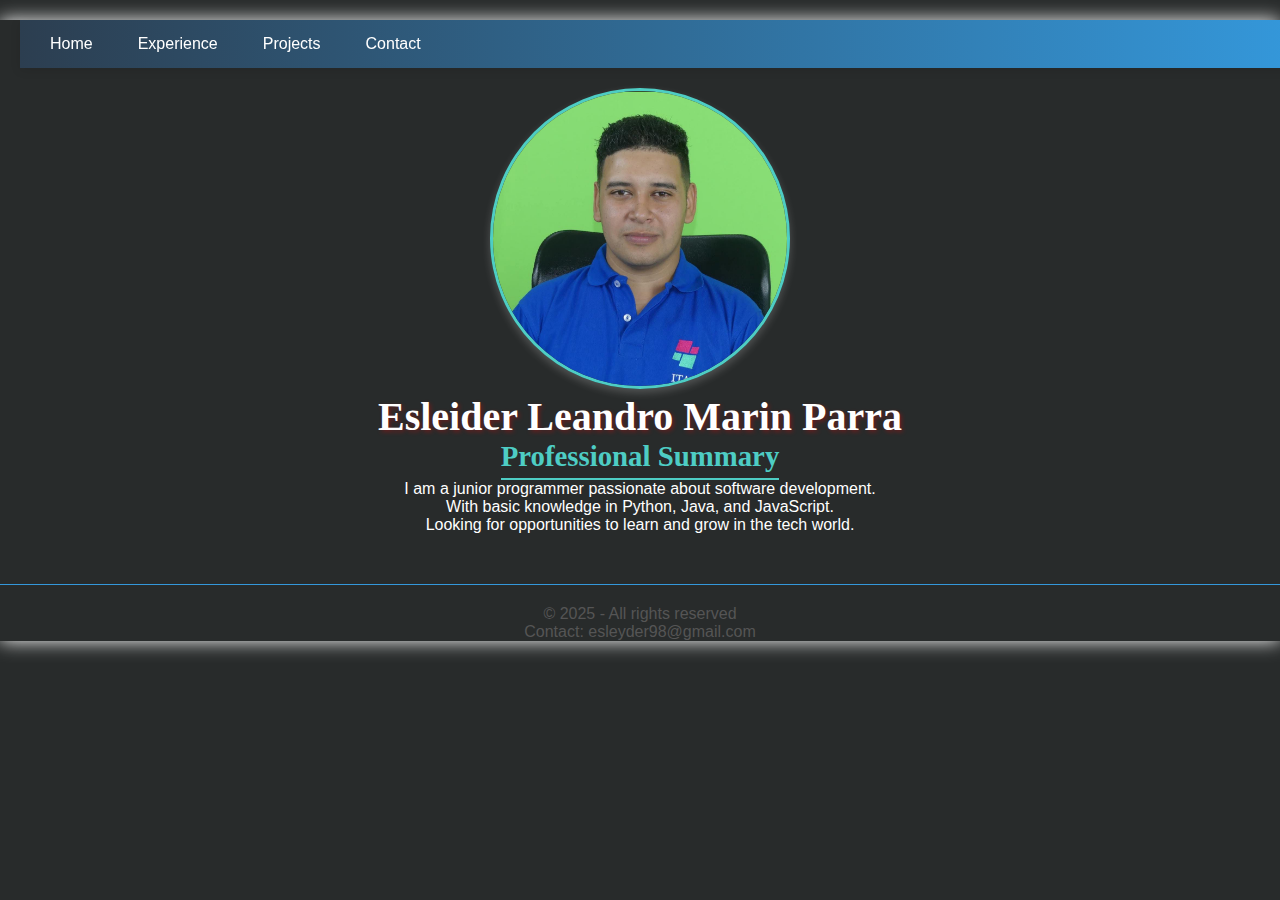
<file: riwi_portafolio-main/index.html>
<!DOCTYPE html>
<html lang="en">
<head>
    <meta charset="UTF-8">
    <link rel="stylesheet" href="style.css">
    <title>Inicio</title>
</head>

<body>

    <header>
        <nav>
            <ul class="menu">
                <li><a href="index.html">Home</a></li>
                <li><a href="paginas/experience.html">Experience</a></li>
                <li><a href="paginas/projects.html">Projects</a></li>
                <li><a href="paginas/contacs.html">Contact</a></li>
            </ul>
        </nav>
    </header>

    <div class="image-persona" id="image-persona"></div>
        <img src="../riwi_portafolio-main/imagenes/fotoperso.jpeg" alt="Personal photo">
        <div class="section">
            <h1> <span>Esleider Leandro Marin Parra</span></h1>
        </div>

        <div class="section" id="summary">
            <h2>Professional Summary</h2>
            <p>I am a junior programmer passionate about software development.<br>With basic knowledge in Python, Java, and JavaScript.<br>Looking for opportunities to learn and grow in the tech world.</p>
        </div>

        
    </div>
    
    <footer>
        <ul>
            <li>© 2025 - All rights reserved</li>
            <li>Contact: esleyder98@gmail.com</li>
        </ul>

        
    </footer>
</body>
</html>
</file>
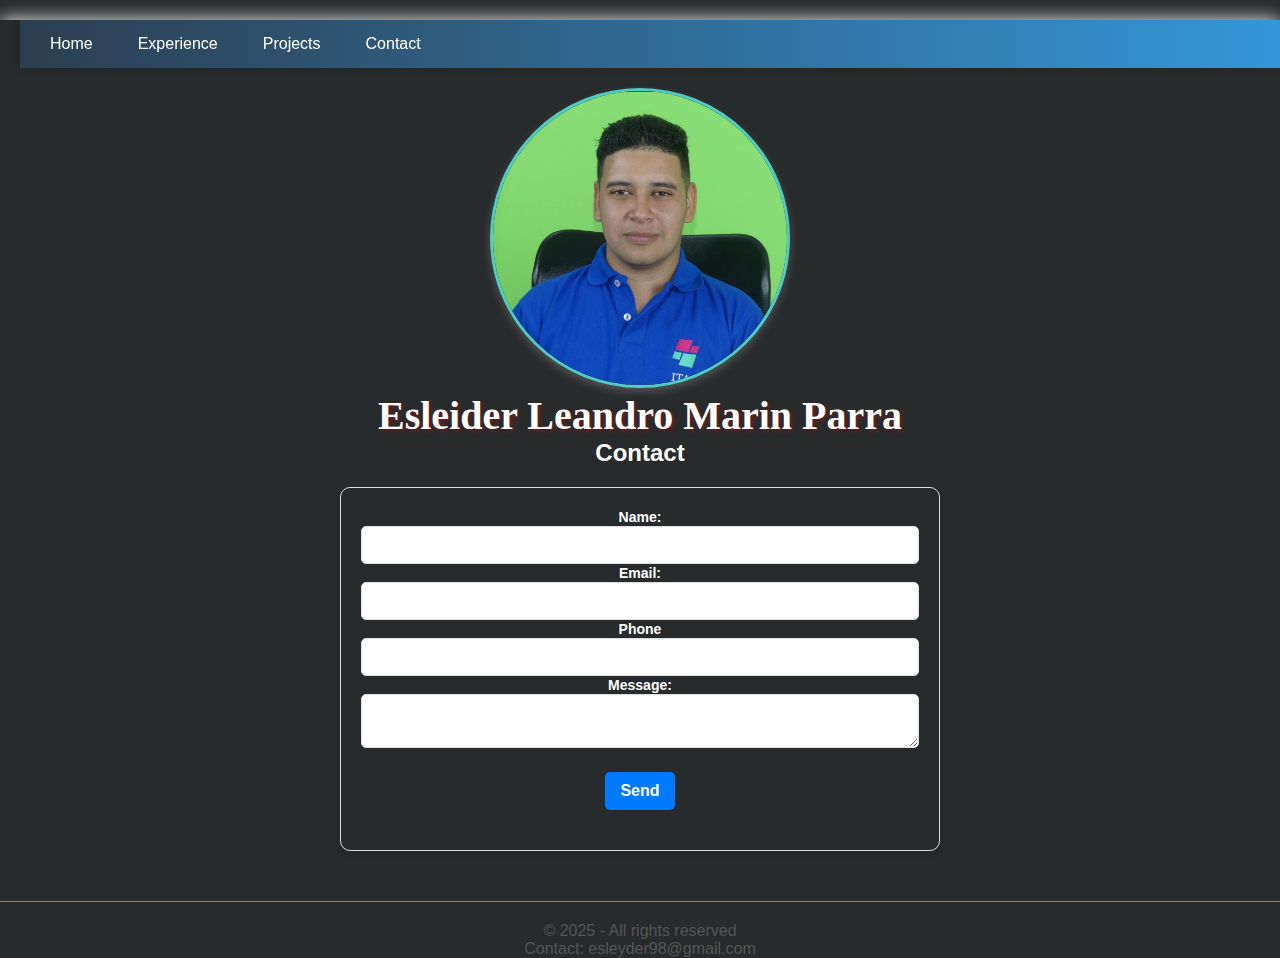
<file: riwi_portafolio-main/paginas/contacs.html>
<!DOCTYPE html>
<html lang="en">
<head>
    <meta charset="UTF-8">
    <link rel="stylesheet" href="../css/contacs.css">
    <title>Contact</title>
</head>

<body>

    <header>
        <nav>
            <ul class="menu">
                <li><a href="../index.html">Home</a></li>
                <li><a href="experience.html">Experience</a></li>
                <li><a href="projects.html">Projects</a></li>
                <li><a href="contacs.html">Contact</a></li>
            </ul>
        </nav>
    </header>

    <div class="image-persona" id="image-persona"></div>
        <img src="../imagenes/fotoperso.jpeg" alt="Personal photo 2" 

        <div class="name">
            <h1> <span>Esleider Leandro Marin Parra</span></h1>
              <h2>Contact</h2>
       
        </div>



        <div class="section" id="contact">
          
            <div class="contact-form">
                <form>
                    <label for="mame">Name:</label>
                    <input type="name" id="name" name="name" required>
        
                    <label for="email">Email:</label>
                    <input type="email" id="email" name="email" required>
        
                    <label for="num_phone">Phone</label>
                    <input type="num" id="num" name="num" required>

                    <label for="message">Message:</label>
                    <textarea id="message" name="message" required></textarea>

                    <button type="submit">Send</button>
                </form>
            </div>
        </div>
    </div>

    <footer>
        <ul>
            <li>© 2025 - All rights reserved</li>
            <li>Contact: esleyder98@gmail.com</li>
        </ul>
    </footer>
</body>
</html>
</file>
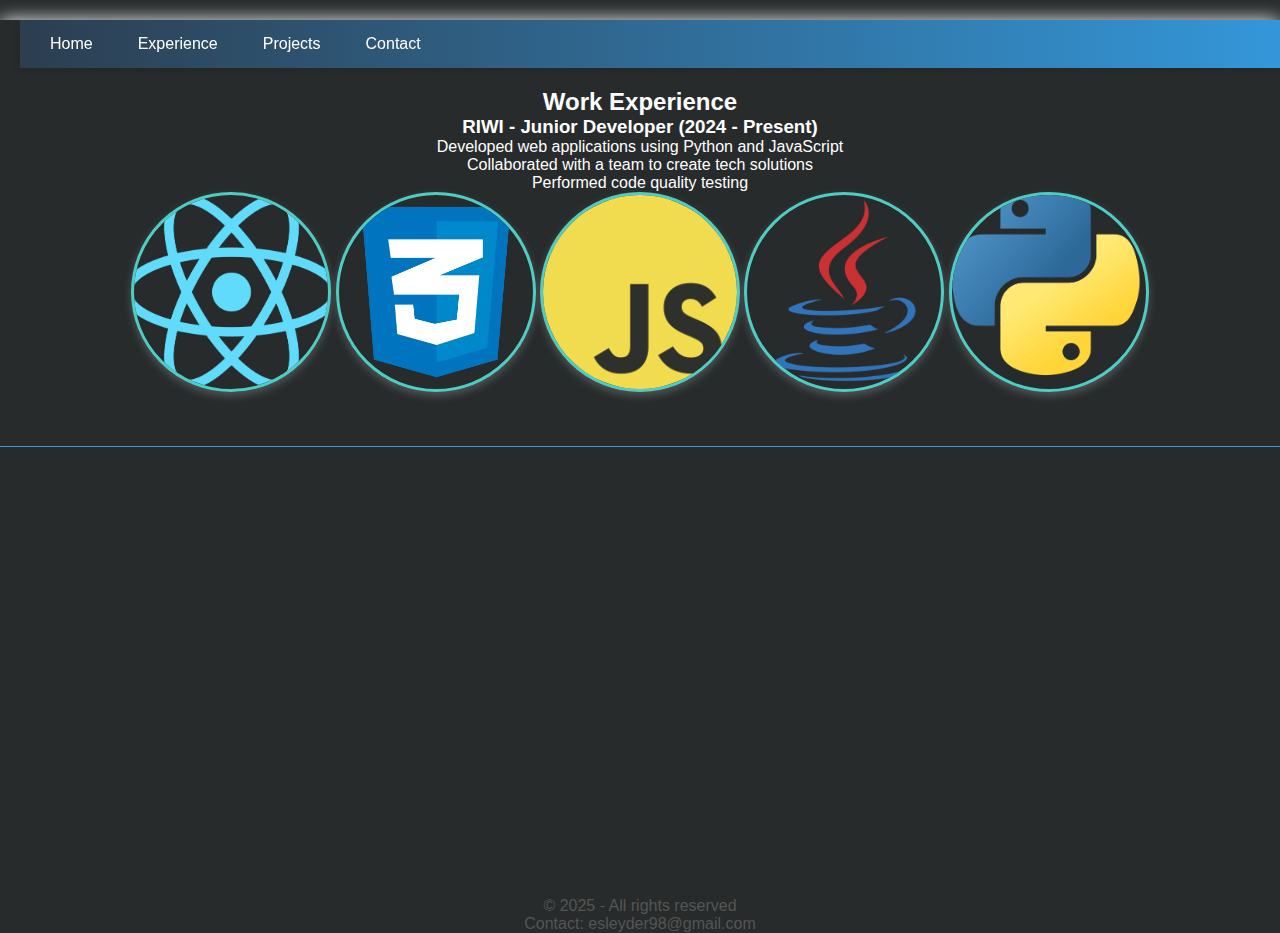
<file: riwi_portafolio-main/paginas/experience.html>
<!DOCTYPE html>
<html lang="en">
<head>
    <meta charset="UTF-8">
    <link rel="stylesheet" href="../css/experience.css">
    <title>Experience</title>
</head>

<body>

    <header>
        <nav>
            <ul class="menu">
                <li><a href="../index.html">Home</a></li>
                <li><a href="experience.html">Experience</a></li>
                <li><a href="projects.html">Projects</a></li>
                <li><a href="contacs.html">Contact</a></li>
            </ul>
        </nav>
    </header>


        <div class="section" id="Experience">
            <h2>Work Experience</h2>
            <h3>RIWI - Junior Developer (2024 - Present)</h3>
            <ul>
                <li>Developed web applications using Python and JavaScript</li>
                <li>Collaborated with a team to create tech solutions</li>
                <li>Performed code quality testing</li>
            </ul>
            <img src="../imagenes/l1.png" alt="Screenshot 1">
            <img src="../imagenes/l2.png" alt="Screenshot 2">
            <img src="../imagenes/l3.png" alt="Screenshot 3">
            <img src="../imagenes/l4.png" alt="Screenshot 4">
            <img src="../imagenes/l7.png" alt="Screenshot 5">
        </div>

    </main>

    <footer>
        <ul>
            <li>© 2025 - All rights reserved</li>
            <li>Contact: esleyder98@gmail.com</li>
        </ul>
    </footer>
</body>
</html>
</file>
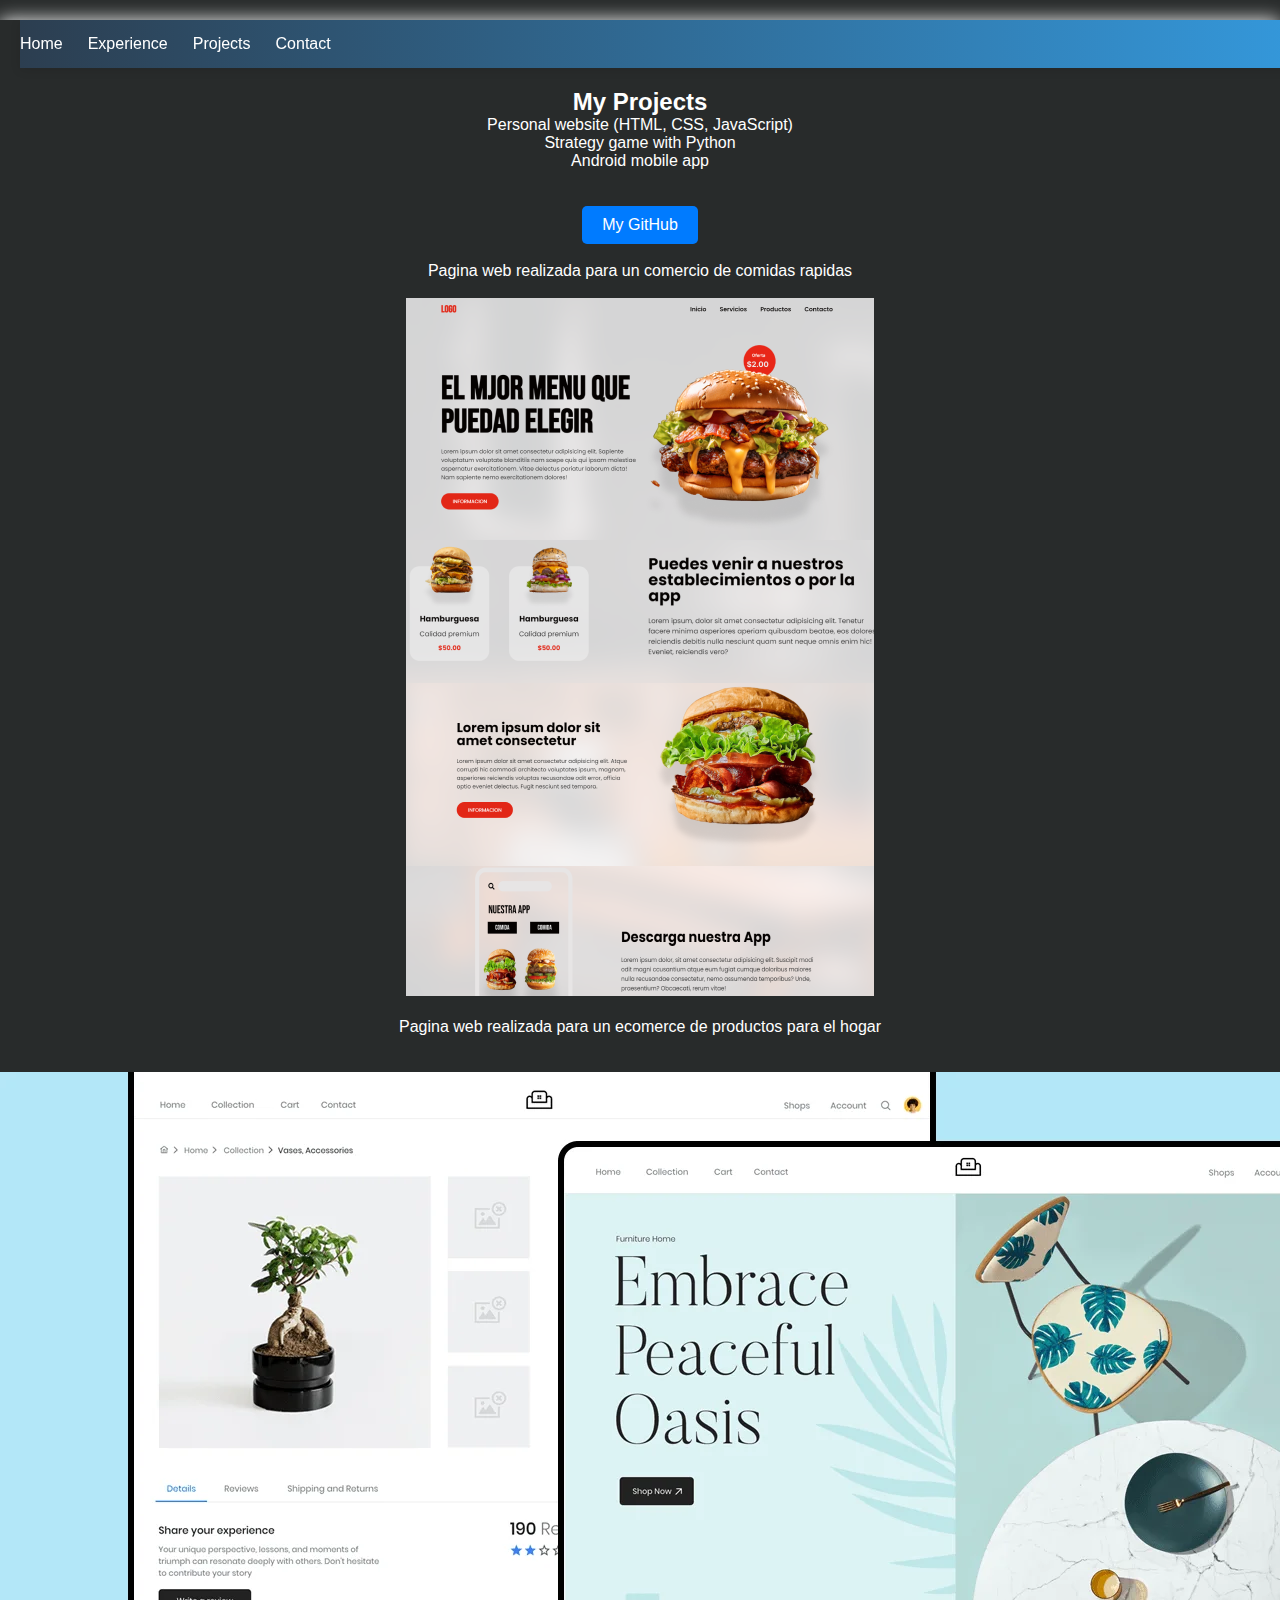
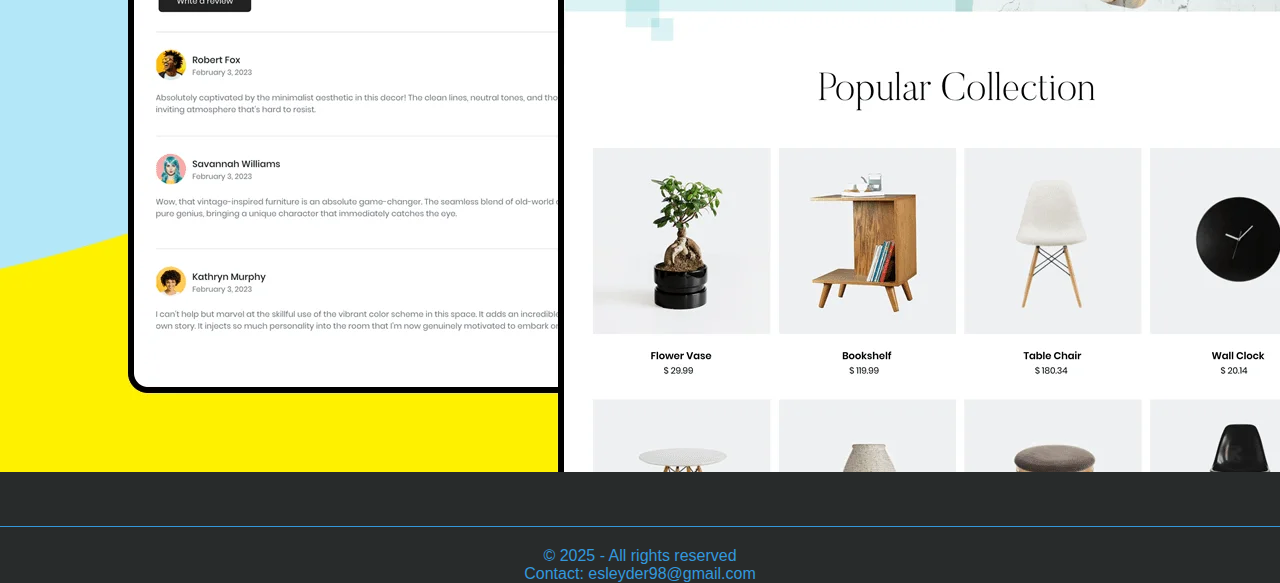
<file: riwi_portafolio-main/paginas/projects.html>
<!DOCTYPE html>
<html lang="en">
<head>
    <meta charset="UTF-8">
    <link rel="stylesheet" href="../css/projects.css">
    <title>projects</title>
</head>

<body>

    <header>
        <nav>
            <ul class="menu"> 
                <li><a href="../index.html">Home</a></li>
                <li><a href="experience.html">Experience</a></li>
                <li><a href="projects.html">Projects</a></li>
                <li><a href="contacs.html">Contact</a></li>
            </ul>
        </nav>
    </header>


 
        <div class="section" id="projects">
            <h2>My Projects</h2>
            <ul>
                <li>Personal website (HTML, CSS, JavaScript)</li>
                <li>Strategy game with Python</li>
                <li>Android mobile app</li>
                <br>
                <br>           
            </ul>
                <div class="button_project" id="button">
                  <a href="https://eslef1998.github.io/riwi_portafolio/" target="_blank" rel="noopener noreferrer" class="button-link">
                  My GitHub
                </a>
</div>

            <div class="image-container">
                <br>
                
                    <p>Pagina web realizada para un comercio de comidas rapidas</p>
                    <br>
                    <img src="../imagenes/pr1.png" alt="Project">
                     <br>
                     <br>
             </div>

            <div class="image_ultimate">
                <p>Pagina web realizada para un ecomerce de productos para el hogar </p>
                
                
                <br>
                <br>
                <img src="../imagenes/portafolioweb3.webp" alt="">
            </div>
        
        
        </div>



    <footer>
        <ul>
            <li>© 2025 - All rights reserved</li>
            <li>Contact: esleyder98@gmail.com</li>
        </ul>
    </footer>
</body>
</html>
</file>
<file: riwi_portafolio-main/style.css>
* {
    margin: 0;
    padding: 0;
    box-sizing: border-box;
}

body {
    font-family: 'Montserrat', sans-serif;
    color: white;
    background-color: #282b2b;
    box-shadow: 0 0 18px #ffffff;
    margin: 0;
    text-align: center;
}

header {
    background: linear-gradient(90deg, #2c3e50, #3498db);
    padding: 15px 0;
    position: sticky;
    top: 0;
    width: 100%;
    z-index: 1000;
    margin: 20px;
    box-shadow: 0 2px 10px rgba(0, 0, 0, 0.1);
}

nav {
    display: flex;
    justify-content: space-between;
    align-items: center;
    max-width: 1200px;
    padding: 0 20px;
}

.logo {
    color: white;
    font-weight: bold;
    font-size: 1.5rem;
}

.menu {
    display: flex;
    list-style: none;
    gap: 25px;
    margin: 0;
    padding: 0;
}

.menu li a {
    color: white;
    text-decoration: none;
    font-weight: 500;
    transition: all 0.3s ease;
    padding: 5px 10px;
    border-radius: 4px;
}

.menu li a:hover {
    background-color: rgba(255, 255, 255, 0.2);
}

img {
    width: 300px;
    height: auto;
    border-radius: 50%;
    object-fit: cover;
    border: 3px solid #4ecdc4;
    box-shadow: 0 4px 8px rgba(255, 255, 255, 0.2);
}

.imagen-pequena {
    width: 80px;
    height: 80px;
}

.seccion {
    margin-bottom: 30px;
    text-align: center;
}


.seccion img {
    width: 100px; 
    height: 100px; 
}


section#experience img,
div.section#experience img,
div#experience img {
    width: 100px;
}


.image-container {
    display: inline-block;
    overflow: hidden;
    border-radius: 10px;
}

.image-container img {
    transition: transform 0.3s ease;
    width: 100%;
    height: auto;
}

.image-container img:hover {
    transform: scale(5.2);
}

span {
    animation: 2s waves infinite;
    display: inline-block;
    animation-delay: calc(0.1s * var(--n));
}

@keyframes waves {
    0%, 40%, 100% {
        transform: translateY(0px);
    }
    20% {
        transform: translateY(-30px);
    }
}

h1 {
    font-family: 'Pacifico', cursive;
    font-size: 2.5rem;
    color: #ffffff;
    text-shadow: 2px 2px 4px rgba(252, 0, 0, 0.3);
}

h2 {
    font-family: 'Righteous', cursive;
    font-size: 1.8rem;
    color: #4ecdc4;
    border-bottom: 2px solid #4ecdc4;
    padding-bottom: 5px;
    display: inline-block;
    
}

.image-container img:hover {
    transform: none;
}


h3 {
    font-family: 'Righteous', cursive;
    font-size: 1.3rem;
    color: #f7fff7;
}

p {
    flex-direction: column;
    text-align: center;
}

.formulario-contacto {
    max-width: 500px;
    margin: 0 auto;
    padding: 20px;
    background: #101630;
    border-radius: 8px;
    box-shadow: 0 2px 4px rgba(0, 0, 0, 0.1);
    text-align: left;
}

.formulario-contacto label {
    display: block;
    margin-bottom: 5px;
    font-weight: bold;
}

.formulario-contacto input[type="email"],
.formulario-contacto textarea {
    width: 100%;
    padding: 8px;
    margin-bottom: 15px;
    border: 1px solid #000000;
    border-radius: 4px;
    box-sizing: border-box;
}

.formulario-contacto textarea {
    height: 120px;
    resize: vertical;
}

.formulario-contacto button {
    background: #3498db;
    color: rgb(0, 0, 0);
    padding: 10px 15px;
    border: none;
    border-radius: 4px;
    cursor: pointer;
}

.formulario-contacto button:hover {
    background: #ffffff;
}

footer {
    border-top: 1px solid #3498db;
    padding-top: 20px;
    margin-top: 50px;
    text-align: center;
    color: #555;
}
</file>
<file: riwi_portafolio-main/css/contacs.css>
* {
    margin: 0;
    padding: 0;
    box-sizing: border-box;
}

body {
    font-family: 'Montserrat', sans-serif;
    color: white;
    background-color: #282b2b;
    
    box-shadow: 0 0 18px #ffffff;
    margin: 0;
    text-align: center;
}

header {
    background: linear-gradient(90deg, #2c3e50, #3498db);
    padding: 15px 0;
    position: sticky;
    top: 0;
    width: 100%;
    z-index: 1000;
    margin: 20px;
    box-shadow: 0 2px 10px rgba(0, 0, 0, 0.1);
}

nav {
    display: flex;
    justify-content: space-between;
    align-items: center;
    max-width: 1200px;
    padding: 0 20px;
}

.logo {
    color: white;
    font-weight: bold;
    font-size: 1.5rem;
}

.menu {
    display: flex;
    list-style: none;
    gap: 25px;
    margin: 0;
    padding: 0;
}

.menu li a {
    color: white;
    text-decoration: none;
    font-weight: 500;
    transition: all 0.3s ease;
    padding: 5px 10px;
    border-radius: 4px;
}

.menu li a:hover {
    background-color: rgba(255, 255, 255, 0.2);
}

img {
    width: 300px;
    height: 300px;
    border-radius: 50%;
    object-fit: cover;
    border: 3px solid #4ecdc4;
    box-shadow: 0 4px 8px rgba(255, 255, 255, 0.2);
}



h1 {
    font-family: 'Pacifico', cursive;
    font-size: 2.5rem;
    color: #ffffff;
    text-shadow: 2px 2px 4px rgba(252, 0, 0, 0.3);
}


.formulario-contacto {
    max-width: 500px;
    margin: 0 auto;
    padding: 20px;
    background: #101630;
    border-radius: 8px;
    box-shadow: 0 2px 4px rgba(0, 0, 0, 0.1);
    text-align: left;
}

.formulario-contacto label {
    display: block;
    margin-bottom: 5px;
    font-weight: bold;
}

.formulario-contacto input[type="email"],
.formulario-contacto textarea {
    width: 100%;
    padding: 8px;
    margin-bottom: 15px;
    border: 1px solid #000000;
    border-radius: 4px;
    box-sizing: border-box;
}

.formulario-contacto textarea {
    height: 120px;
    resize: vertical;
}

.formulario-contacto button {
    background: #3498db;
    color: rgb(0, 0, 0);
    padding: 10px 15px;
    border: none;
    border-radius: 4px;
    cursor: pointer;
}

.formulario-contacto button:hover {
    background: #ffffff;
}

footer {
    border-top: 1px solid #3498db;
    padding-top: 20px;
    margin-top: 50px;
    text-align: center;
    color: #555;
}






.section#contact {
    padding: 20px;
    background-color: #282b2b;

    border: 1px solid #ddd; 
    border-radius: 10px; 
    margin: 20px auto; 
    max-width: 600px; 
    box-shadow: 0px 4px 6px rgba(0, 0, 0, 0.1); 
}

.section#contact h2 {
    font-size: 24px;
    font-weight: bold;
    color: #333; 
    text-align: center;
    margin-bottom: 15px;
}

.section#contact p {
    font-size: 16px;
    line-height: 1.6;
    color: #ffffff; 
    margin-bottom: 20px;
    text-align: center; 
}

.section#contact .contact-form {
    display: flex;
    flex-direction: column;
    gap: 10px;
}

.section#contact form label {
    font-size: 14px;
    font-weight: bold;
    color: #ffffff; 
    margin-bottom: 10px;
}

.section#contact form input,
.section#contact form textarea {
    width: 100%;
    padding: 10px;
    font-size: 14px;
    border: 1px solid #ddd;
    border-radius: 5px; 
    background-color: #fff; 
    transition: border-color 0.3s ease; 
}

.section#contact form input:focus,
.section#contact form textarea:focus {
    border-color: #007BFF;
    outline: none; 
}

.section#contact form button {
    padding: 10px 15px;
    font-size: 16px;
    font-weight: bold;
    color: #fff; 
    background-color: #007BFF; 
    border: none;
    margin: 20px;
    border-radius: 5px; 
    cursor: pointer;
    transition: background-color 0.3s ease; 
}

.section#contact form button:hover {
    background-color: #0056b3;
}
</file>
<file: riwi_portafolio-main/css/experience.css>
* {
    margin: 0;
    padding: 0;
    box-sizing: border-box;
}

body {
    font-family: 'Montserrat', sans-serif;
    color: white;
    background-color: #282b2b;
    box-shadow: 0 0 18px #ffffff;
    margin: 0;
    text-align: center;
}

header {
    background: linear-gradient(90deg, #2c3e50, #3498db);
    padding: 15px 0;
    position: sticky;
    top: 0;
    width: 100%;
    z-index: 1000;
    margin: 20px;
    box-shadow: 0 2px 10px rgba(0, 0, 0, 0.1);
}

nav {
    display: flex;
    justify-content: space-between;
    align-items: center;
    max-width: 1200px;
    padding: 0 20px;
}

.logo {
    color: white;
    font-weight: bold;
    font-size: 1.5rem;
}

.menu {
    display: flex;
    list-style: none;
    gap: 25px;
    margin: 0;
    padding: 0;
}

.menu li a {
    color: white;
    text-decoration: none;
    font-weight: 500;
    transition: all 0.3s ease;
    padding: 5px 10px;
    border-radius: 4px;
}



img {
    width: 200px;
    height: 200px;
    border-radius: 50%;
    object-fit: cover;
    border: 3px solid #4ecdc4;
    box-shadow: 0 4px 8px rgba(255, 255, 255, 0.2);
}






footer {
    

    border-top: 1px solid #3498db;
    padding-top: 450px;
    margin-top: 50px;
    text-align: center;
    color: #555;
}
</file>
<file: riwi_portafolio-main/css/projects.css>
* {
    margin: 0;
    padding: 0;
    box-sizing: border-box;
}

body {
    font-family: 'Montserrat', sans-serif;
    color: white;
    background-color: #282b2b;
    box-shadow: 0 0 18px #ffffff;
    margin: 0;
    text-align: center;
}

header {
    background: linear-gradient(90deg, #2c3e50, #3498db);
    padding: 15px 0;
    position: sticky;
    top: 0;
    width: 100%;
    z-index: 1000;
    margin: 20px;
    box-shadow: 0 2px 10px rgba(0, 0, 0, 0.1);
}

nav {
    display: flex;
    justify-content: space-between;
    align-items: center;
    max-width: 1200px;

}

.logo {
    color: white;
    font-weight: bold;
    font-size: 1.5rem;
}


.menu {
    display: flex;
    list-style: none;
    gap: 25px;
    margin: 0;
    padding: 0
}

.menu li a {
    color: white;
    text-decoration: none;
    font-weight: 500;
    transition: all 0.3s ease;

   
    
}


.imagen-pequena {
    width: 80px;
    height: 80px;
}

footer {
    border-top: 1px solid #3498db;
    padding-top: 20px;
    margin-top: 50px;
    text-align: center;
    color: #3498db;
}

.button-link {
    display: inline-block;
    padding: 10px 20px;
    background-color: #007bff;
    color: #fff;
    text-decoration: none;
    border-radius: 5px;
    font-size: 16px;
    text-align: center;
}
</file>
